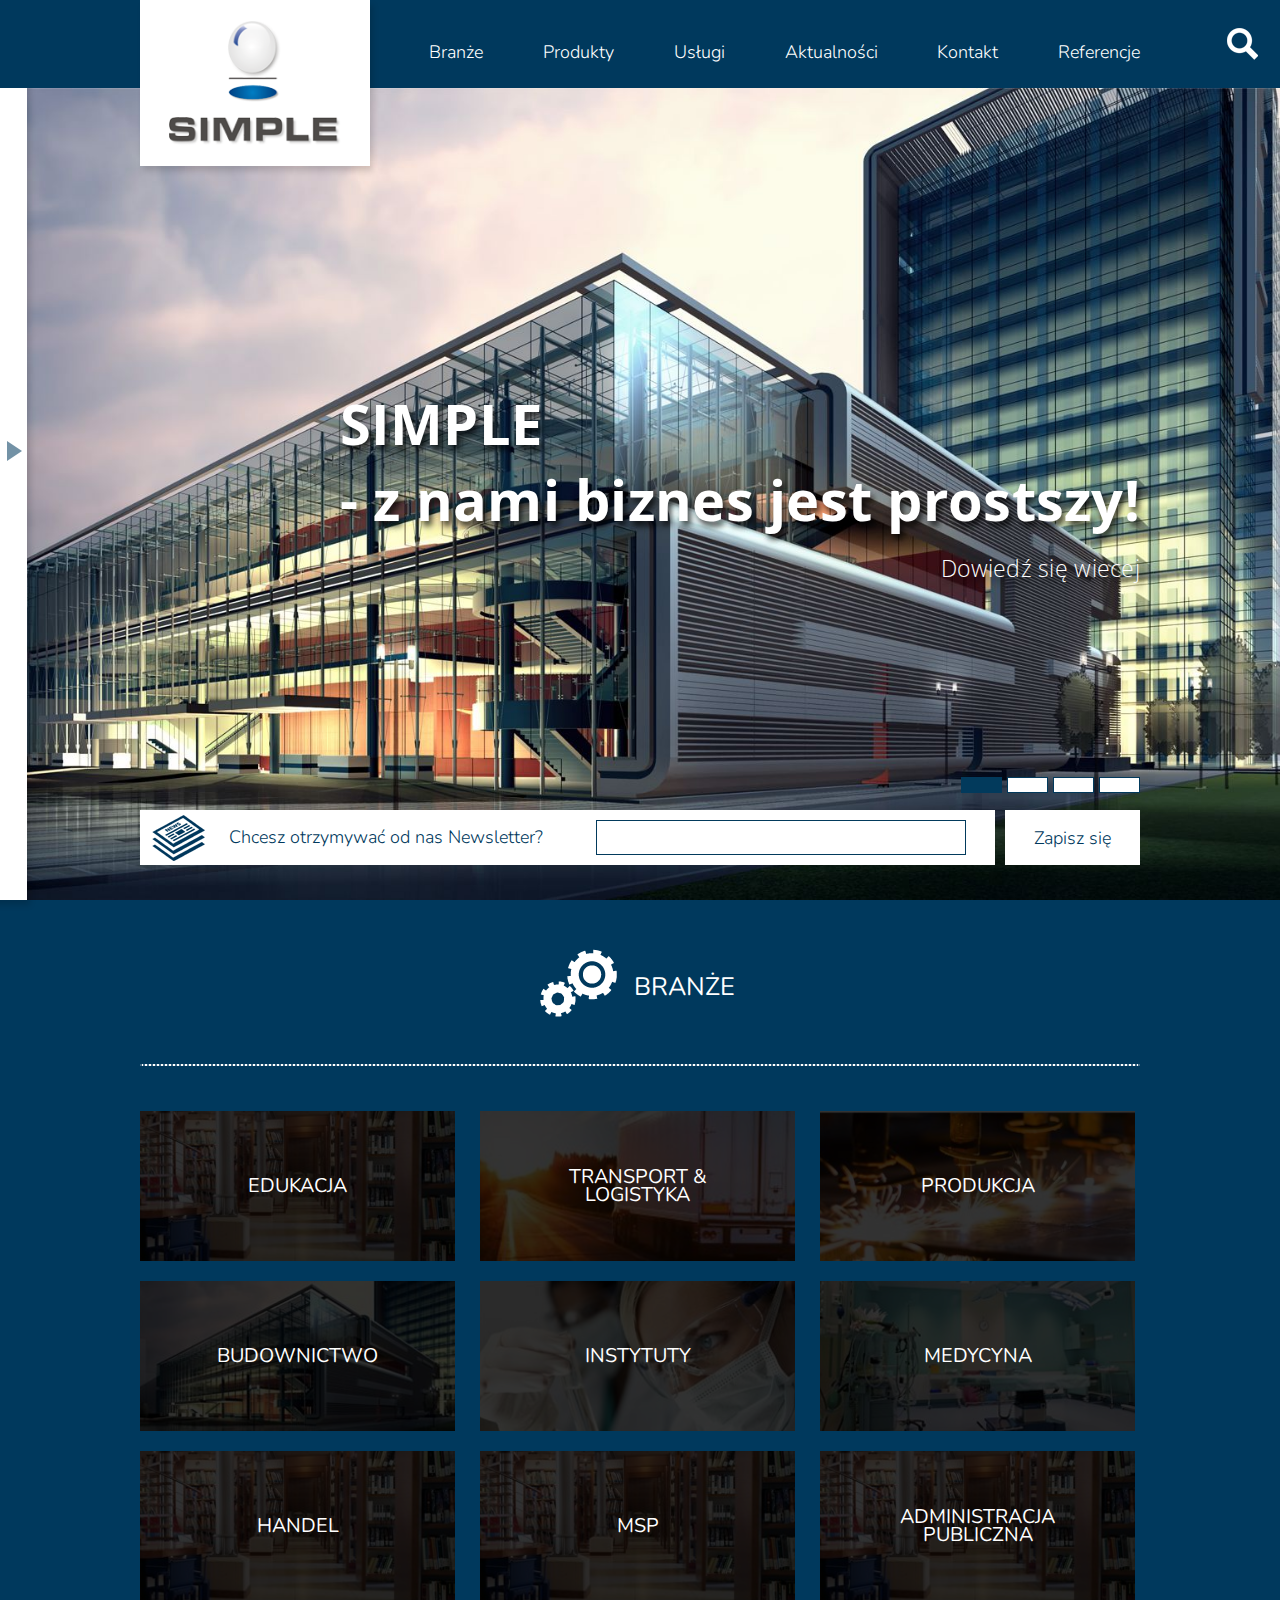
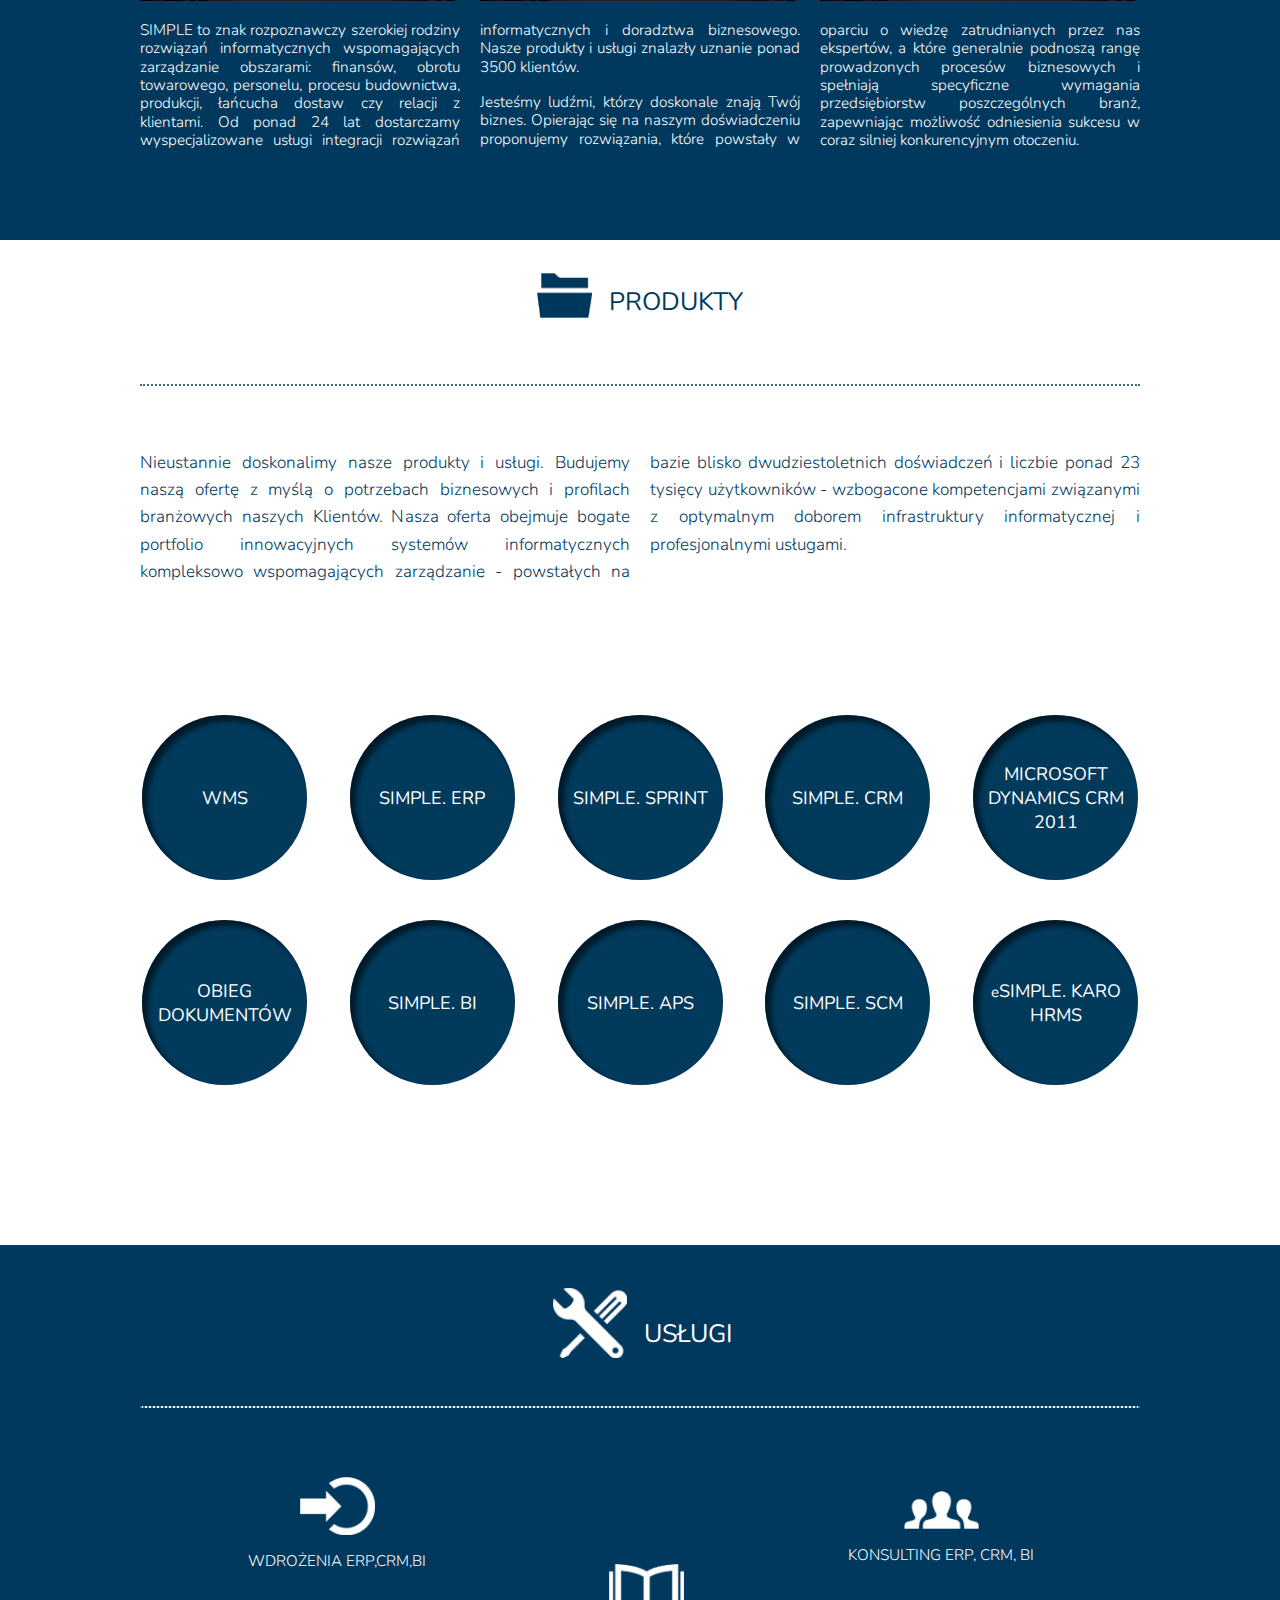
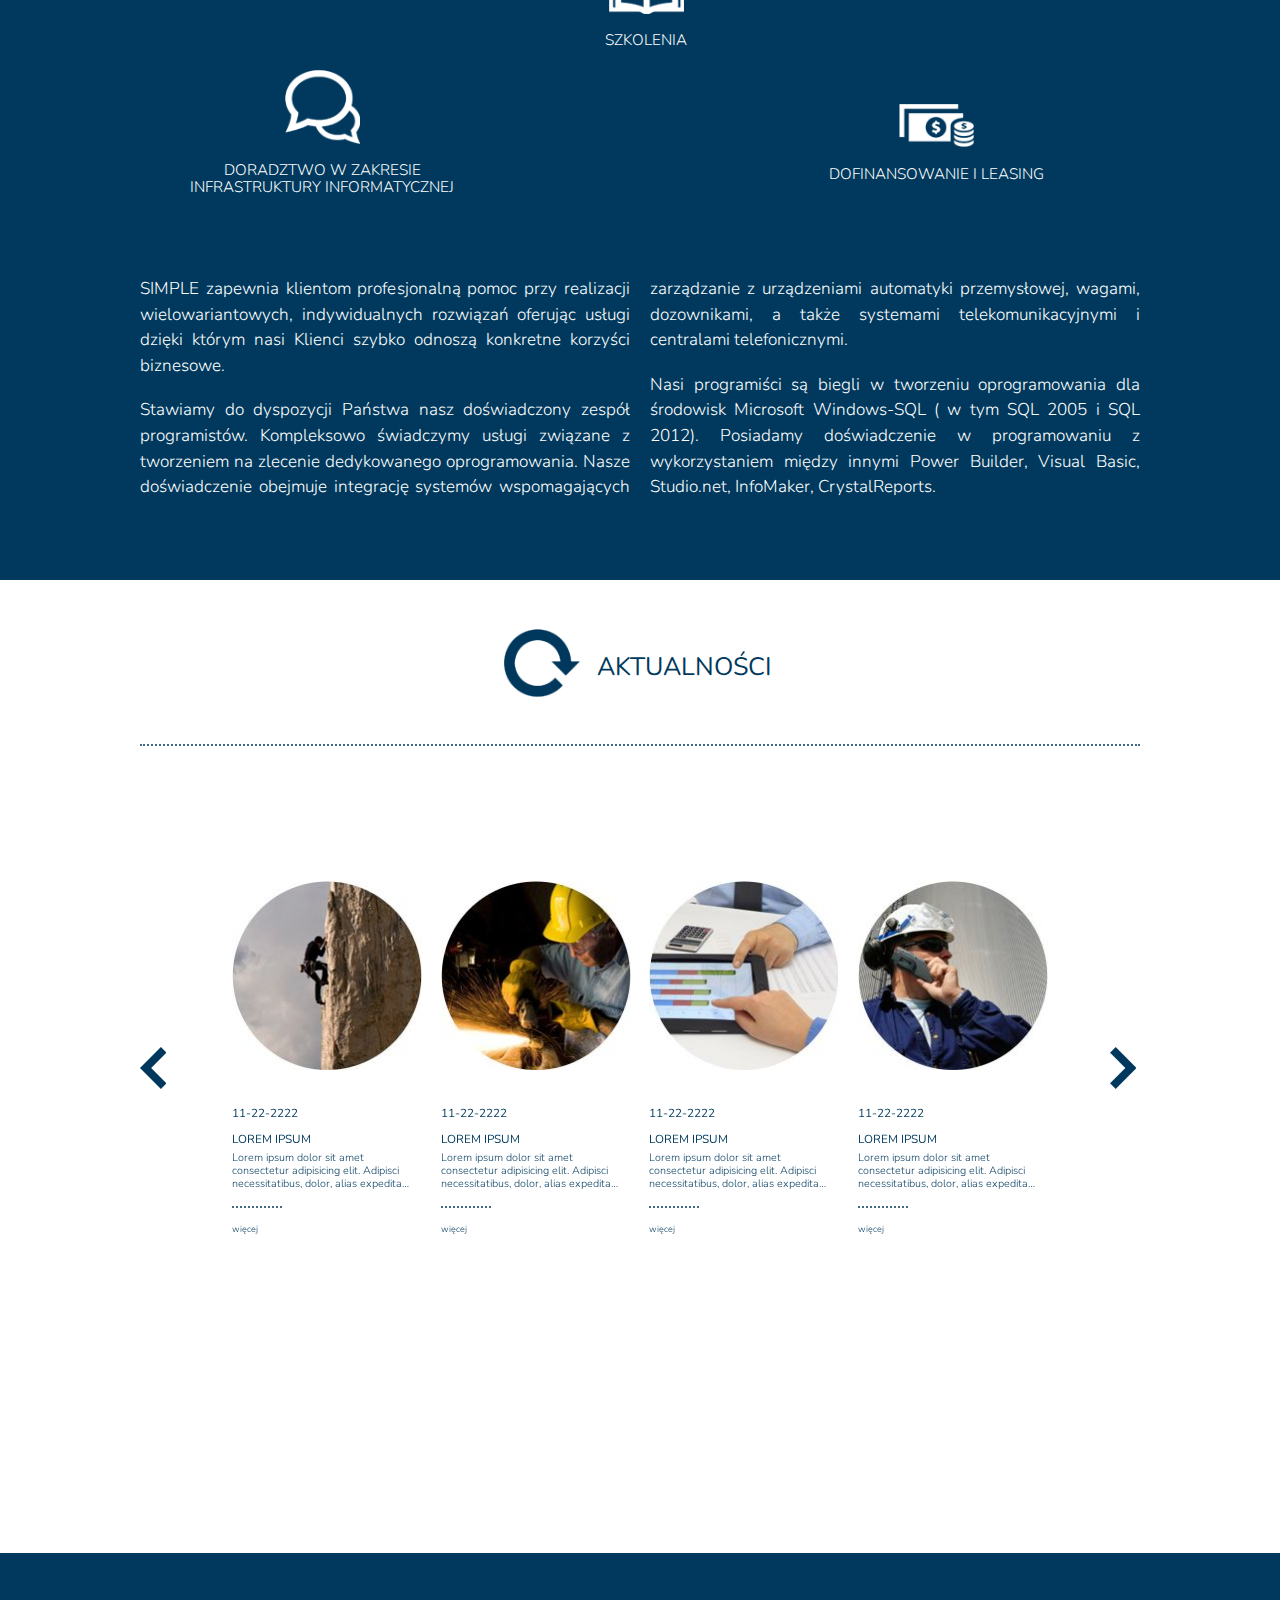
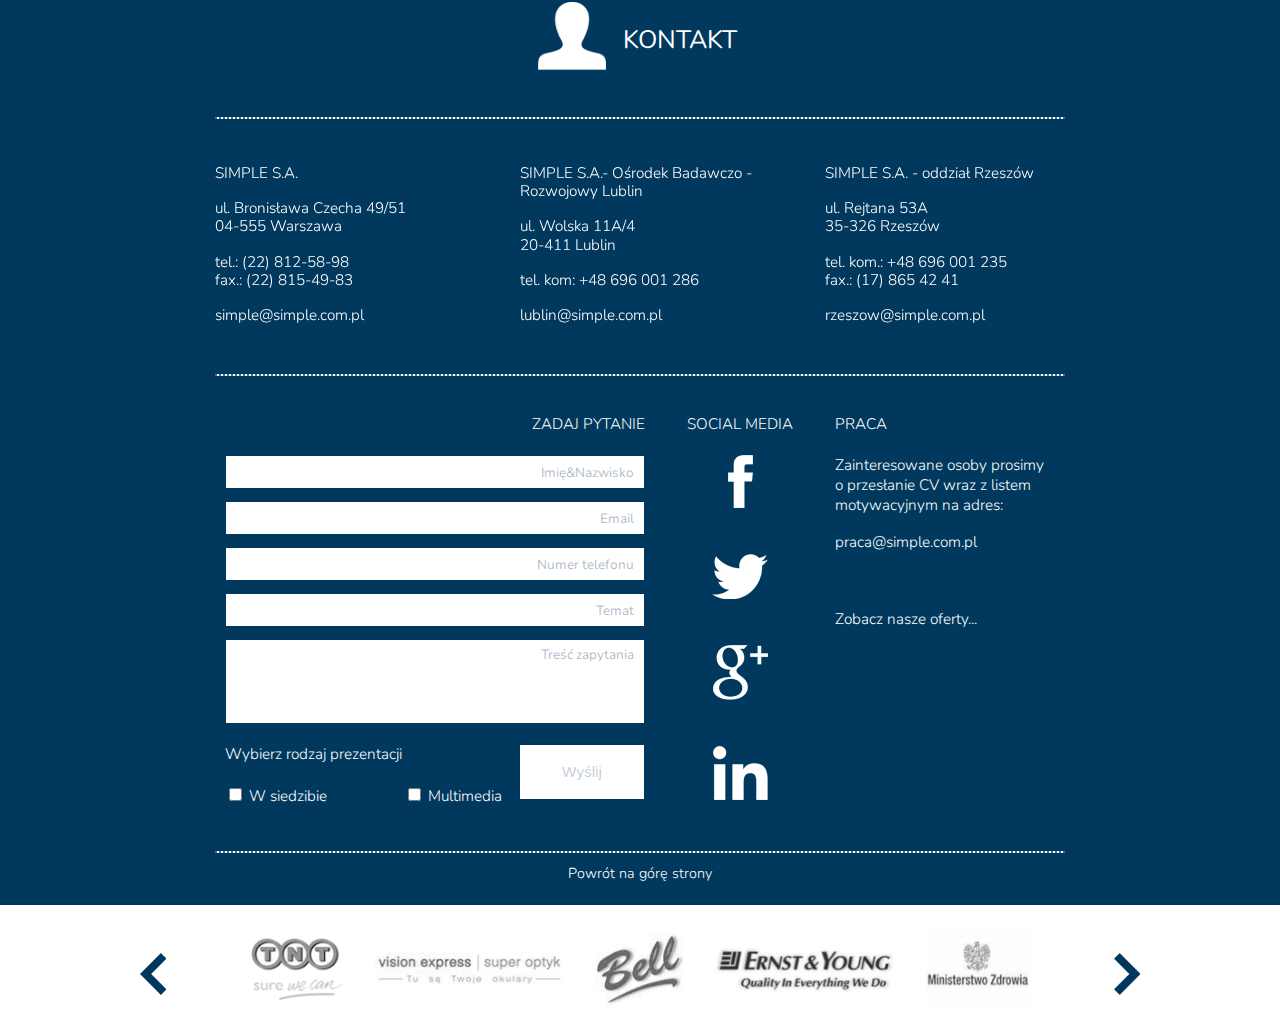
<file: index.html>
<!DOCTYPE html>
<html lang="pl">

<head>
    <meta charset="UTF-8">
    <meta name="viewport" content="width=device-width, initial-scale=1.0">
    <meta http-equiv="X-UA-Compatible" content="ie=edge">
    <title>SIMPLE</title>
    <link rel="stylesheet" href="vendors/owlcarousel/owl.carousel.min.css">
    <link href="https://fonts.googleapis.com/css?family=Nunito:300,400" rel="stylesheet">
    <link href="https://fonts.googleapis.com/css?family=Open+Sans:300,400" rel="stylesheet">
    <link rel="stylesheet" href="style/base.css">
    <link rel="stylesheet" href="style/frontpage.css">
    <link rel="stylesheet" href="style/RWD.css">
</head>

<body>

    <header id="header-top" class="background--primary">
        <nav>
            <ul>
                <li>
                    <a id="logo" href="index.html">
                        <img src="img/logo-simple.png" alt="Logo">
                    </a>
                </li>
                <li><a href="#section-industries">Branże</a></li>
                <li><a href="#section-products">Produkty</a></li>
                <li><a href="#section-services">Usługi</a></li>
                <li><a href="#section-news">Aktualności</a></li>
                <li><a href="#section-contact">Kontakt</a></li>
                <li><a href="#logo-slider">Referencje</a></li>
            </ul>
        </nav>
        <div class="search-form">
            <form action="#" method="get">
                <input class='form--invisible' type="text" placeholder="Szukaj..." name="searching">
                <a href="#">
                    <img src="img/iconmonstr-magnifier-icon-white.png" alt="Search">
                </a>
                <input type="submit" style="display:none">
            </form>
        </div>
    </header>

    <aside class="menu_left--close hidden" id="menu_left">
        <div>
            <ul>
                <li><a href="#header-top">Menu</a></li>
                <li class="line-dotted line-dotted-aside first"></li>
                <li><a href="#section-industries">Branże</a></li>
                <li><a href="#section-products">Prudukty</a></li>
                <li><a href="#section-services">Usługi</a></li>
                <li><a href="#section-news">Aktualności</a></li>
                <li><a href="#section-contact">Kontakt</a></li>
                <li><a href="#logo-slider">Referencje</a></li>
                <li class="line-dotted line-dotted-aside"></li>
                <li><a href="ofirmie.html">O firmie</a></li>
                <li><a href="ofirmie.html">Nagrody</a></li>
                <li><a href="ofirmie.html">Relacje inwestorskie</a></li>
                <li><a href="ofirmie.html">Partnerzy</a></li>
                <li><a href="ofirmie.html">Kariera</a></li>
                <li><a href="ofirmie.html">Strefa klienta</a></li>
                <li class="line-dotted line-dotted-aside"></li>
                <li class="socials"><a href="#"><img src="img/facebook-icon-blue.png" alt="Facebook Icon"></a></li>
                <li class="socials"><a href="#"><img src="img/linkedin-icon-blue.png" alt="LinkedIn Icon"></a></li>
            </ul>
        </div>
        <div id="menu_left_handle">
            <div class="menu_left_container">
                <div id="menu_left_button"></div>
            </div>
        </div>
    </aside>

    <main>
        <section id="slider">
            <div class="owl-carousel owl-one background--primary">
                <div class="item bg-1">
                    <div class="container">
                        <div class="slider-title">
                            <h1><span>SIMPLE</span>- z nami biznes jest prostszy!</h1>
                            <a href="#">
                                <p>Dowiedź się wiecej</p>
                            </a>
                        </div>
                    </div>
                </div>
                <div class="item bg-2">
                    <div class="container">
                        <div class="slider-title">
                            <h1><span>SIMPLE</span>- z nami biznes jest prostszy!</h1>
                            <a href="#">
                                <p>Dowiedź się wiecej</p>
                            </a>
                        </div>
                    </div>
                </div>
                <div class="item bg-3">
                    <div class="container">
                        <div class="slider-title">
                            <h1><span>SIMPLE</span>- z nami biznes jest prostszy!</h1>
                            <a href="#">
                                <p>Dowiedź się wiecej</p>
                            </a>
                        </div>
                    </div>
                </div>
                <div class="item bg-4">
                    <div class="container">
                        <div class="slider-title">
                            <h1><span>SIMPLE</span>- z nami biznes jest prostszy!</h1>
                            <a href="#">
                                <p>Dowiedź się wiecej</p>
                            </a>
                        </div>
                    </div>
                </div>
            </div>
            <div class="container">
                <div class="form-newsletter">
                    <form class="form" method="post" action="#">
                        <div>
                            <img src="img/newspaper-7-icon.png" alt="Icon">
                            <p class="color--primary">Chcesz otrzymywać od nas Newsletter?</p>
                            <p class="color--primary hidden">Newsletter?</p>
                            <input name="email" type="email">
                            <input class="hidden" name="email" type="email" placeholder="Newsletter?">
                        </div>
                        <div>
                            <button id="newsletter-submit_btn" class="color--primary">Zapisz się</button>
                        </div>
                    </form>
                </div>
            </div>
        </section>

        <section id="section-industries" class="background--primary">
            <div class="container">
                <div class="section_title color--secondary">
                    <img class="section_title_image" src="img/gears-icon-white.png" alt="Gears icon">
                    <h2>Branże</h2>
                </div>
                <div class="line-dotted"></div>
                <div class="brand_types col col-3">
                    <div class="box">
                        <a href="#">
                            <img src="img/shutterstock_21572557.jpg" alt="Brand-1">
                            <h4>Edukacja</h4>
                        </a>
                    </div>
                    <div class="box">
                        <a href="#">
                            <img src="img/architecture-dissertation-topics.jpg" alt="Brand-2">
                            <h4>Budownictwo</h4>
                        </a>
                    </div>
                    <div class="box">
                        <a href="#">
                            <img src="img/shutterstock_21572557.jpg" alt="Brand-3">
                            <h4>Handel</h4>
                        </a>
                    </div>
                    <div class="box">
                        <a href="#">
                            <img src="img/1970991-shutterstock-62238007-300-227.jpg" alt="Brand-4">
                            <h4>Transport & Logistyka</h4>
                        </a>
                    </div>
                    <div class="box">
                        <a href="#">
                            <img src="img/171860-laboratorium.jpg" alt="Brand-5">
                            <h4>Instytuty</h4>
                        </a>
                    </div>
                    <div class="box">
                        <a href="#">
                            <img src="img/shutterstock_21572557.jpg" alt="Brand-6">
                            <h4>MSP</h4>
                        </a>
                    </div>
                    <div class="box">
                        <a href="#">
                            <img src="img/testimonial_manufacturing.jpg" alt="Brand-7">
                            <h4>Produkcja</h4>
                        </a>
                    </div>
                    <div class="box">
                        <a href="#">
                            <img src="img/medical-facilities.jpg" alt="Brand-8">
                            <h4>Medycyna</h4>
                        </a>
                    </div>
                    <div class="box">
                        <a href="#">
                            <img src="img/shutterstock_21572557.jpg" alt="Brand-9">
                            <h4>Administracja publiczna</h4>
                        </a>
                    </div>
                </div>
                <article class="col col-3 color--secondary">
                    <p>SIMPLE to znak rozpoznawczy szerokiej rodziny rozwiązań informatycznych wspomagających
                        zarządzanie obszarami: finansów, obrotu towarowego, personelu, procesu budownictwa,
                        produkcji, łańcucha dostaw czy relacji z klientami. Od ponad 24 lat dostarczamy
                        wyspecjalizowane usługi integracji rozwiązań informatycznych i doradztwa biznesowego. Nasze
                        produkty i usługi znalazły uznanie ponad 3500 klientów.<span></span>
                        Jesteśmy ludźmi, którzy doskonale znają Twój biznes. Opierając się na naszym doświadczeniu
                        proponujemy rozwiązania, które powstały w oparciu o wiedzę zatrudnianych przez nas
                        ekspertów, a które generalnie podnoszą rangę prowadzonych procesów biznesowych i spełniają
                        specyficzne wymagania przedsiębiorstw poszczególnych branż, zapewniając możliwość
                        odniesienia sukcesu w coraz silniej konkurencyjnym otoczeniu.</p>
                </article>
            </div>
        </section>

        <section id="section-products" class="background--secondary">
            <div class="container">
                <div class="section_title color--primary">
                    <img class="section_title_image" src="img/open-folder-icon-blue.png" alt="Folder icon">
                    <h2>Produkty</h2>
                </div>
                <div class="line-dotted"></div>
                <article class="col col-2 color--primary">
                    <p>
                        Nieustannie doskonalimy nasze produkty i usługi. Budujemy naszą ofertę z myślą o potrzebach
                        biznesowych i profilach branżowych naszych Klientów.
                        Nasza oferta obejmuje bogate portfolio innowacyjnych systemów informatycznych kompleksowo
                        wspomagających zarządzanie - powstałych na bazie blisko dwudziestoletnich doświadczeń i
                        liczbie ponad 23 tysięcy użytkowników - wzbogacone kompetencjami związanymi z optymalnym
                        doborem infrastruktury informatycznej i profesjonalnymi usługami.
                    </p>
                </article>
                <div class="container">
                    <div class="brand_types">
                        <div class="row">
                            <div class="circle">
                                <div>WMS</div>
                            </div>
                            <div class="circle">
                                <div>Simple. ERP</div>
                            </div>
                            <div class="circle">
                                <div>Simple. Sprint</div>
                            </div>
                            <div class="circle">
                                <div>Simple. CRM</div>
                            </div>
                            <div class="circle">
                                <div><p>Microsoft Dynamics CRM 2011</p></div>
                            </div>
                        
                        
                            <div class="circle">
                                <div>Obieg Dokumentów</div>
                            </div>
                            <div class="circle">
                                <div>Simple. BI</div>
                            </div>
                            <div class="circle">
                                <div>Simple. APS</div>
                            </div>
                            <div class="circle">
                                <div>Simple. SCM</div>
                            </div>
                            <div class="circle">
                                <div><small>e</small>Simple. Karo HRMS</div>
                            </div>
                        </div>
                    </div>
                    <div class="brand_types--list">
                        <ul>
                            <li>WMS</li>
                            <li>Simple. ERP</li>
                            <li>Simple. Sprint</li>
                            <li>Simple. CRM</li>
                            <li>Microsoft Dynamics CRM 2011</li>
                            <li>Obieg Dokumentów</li>
                            <li>Simple. BI</li>
                            <li>Simple. APS</li>
                            <li>Simple. SCM</li>
                            <li><small>e</small>Simple. Karo HRMS</li>
                        </ul>
                    </div>
                </div>

            </div>
        </section>

        <section id="section-services" class="background--primary">
            <div class="container">
                <div class="section_title color--secondary">
                    <img class="section_title_image" src="img/tools-2-icon-white.png" alt="Tools icon">
                    <h2>Usługi</h2>
                </div>
                <div class="line-dotted"></div>
                <div class="container">
                    <div class="uslugi-types">
                        <div>
                            <div class="box">
                                <img src="img/login-2-icon-white.png" alt="Icon">
                                <p>WDROŻENIA ERP,CRM,BI</p>
                            </div>
                            <div class="box">
                                <img src="img/speech-bubble-icon-white.png" alt="Icon">
                                <p>DORADZTWO W ZAKRESIE <br> INFRASTRUKTURY INFORMATYCZNEJ</p>
                            </div>
                        </div>
                        <div>
                            <div class="box">
                                <img src="img/book-17-icon-white.png" alt="Icon">
                                <p>SZKOLENIA</p>
                            </div>
                        </div>
                        <div>
                            <div class="box">
                                <img src="img/user-14-icon-white.png" alt="Icon">
                                <p>KONSULTING ERP, CRM, BI</p>
                            </div>
                            <div class="box">
                                <img src="img/banknote-multi-9-icon-white.png" alt="Icon">
                                <p>DOFINANSOWANIE I LEASING</p>
                            </div>
                        </div>
                    </div>
                </div>
                <article class="col col-2 color--secondary">
                    <p>
                        SIMPLE zapewnia klientom profesjonalną pomoc przy realizacji wielowariantowych,
                        indywidualnych rozwiązań oferując usługi dzięki którym nasi Klienci szybko odnoszą
                        konkretne korzyści biznesowe. <span></span>

                        Stawiamy do dyspozycji Państwa nasz doświadczony zespół programistów. Kompleksowo
                        świadczymy usługi związane z tworzeniem na zlecenie dedykowanego oprogramowania. Nasze
                        doświadczenie obejmuje integrację systemów wspomagających zarządzanie z urządzeniami
                        automatyki przemysłowej, wagami, dozownikami, a także systemami telekomunikacyjnymi i
                        centralami telefonicznymi. <span></span>

                        Nasi programiści są biegli w tworzeniu oprogramowania dla środowisk Microsoft Windows-SQL (
                        w tym SQL 2005 i SQL 2012). Posiadamy doświadczenie w programowaniu z wykorzystaniem między
                        innymi Power Builder, Visual Basic, Studio.net, InfoMaker, CrystalReports.
                    </p>
                </article>
            </div>
        </section>
        <section id="section-news" class="background--secondary">
            <div class="container">
                <div class="section_title color--primary">
                    <img class="section_title_image" src="img/refresh-2-icon-blue.png" alt="Arrow icon">
                    <h2>Aktualności</h2>
                </div>
                <div class="line-dotted"></div>
                <div class="slider-container">
                    <div class="nav owl-two-nav-prev">
                        <img src="img/arrow-left-icon.png" alt="Arrow Left">
                    </div>
                    <div class="owl-carousel owl-two">
                        <div class="box">
                            <div class="circle">
                                <img src="img/HR.jpg" alt="">
                            </div>
                            <article class="color--primary">
                                <h5 class="date">11-22-2222</h5>
                                <h5 class="title">Lorem Ipsum</h5>
                                <p class="hidden truncate_me">Lorem ipsum dolor sit amet consectetur adipisicing
                                    elit. Adipisci necessitatibus, dolor, alias expedita delectus culpa deleniti
                                    illum dignissimos ex cumque suscipit minima, nihil omnis porro possimus. Autem
                                    impedit voluptatum blanditiis.</p>
                                <div class="line-dotted"></div>
                                <a class="more color--primary" href="#">więcej</a>
                            </article>
                        </div>
                        <div class="box">
                            <div class="circle">
                                <img src="img/iStock_000004364647Large.jpg" alt="Foto">
                            </div>
                            <article class="color--primary">
                                <h5 class="date">11-22-2222</h5>
                                <h5 class="title">Lorem Ipsum</h5>
                                <p class="hidden truncate_me">Lorem ipsum dolor sit amet consectetur adipisicing
                                    elit. Adipisci necessitatibus, dolor, alias expedita delectus culpa deleniti
                                    illum dignissimos ex cumque suscipit minima, nihil omnis porro possimus. Autem
                                    impedit voluptatum blanditiis.</p>
                                <div class="line-dotted"></div>
                                <a class="more color--primary" href="#">więcej</a>
                            </article>
                        </div>
                        <div class="box">
                            <div class="circle">
                                <img src="img/ipad-business-presentation-apps.jpg" alt="Foto">
                            </div>
                            <article class="color--primary">
                                <h5 class="date">11-22-2222</h5>
                                <h5 class="title">Lorem Ipsum</h5>
                                <p class="hidden truncate_me">Lorem ipsum dolor sit amet consectetur adipisicing
                                    elit. Adipisci necessitatibus, dolor, alias expedita delectus culpa deleniti
                                    illum dignissimos ex cumque suscipit minima, nihil omnis porro possimus. Autem
                                    impedit voluptatum blanditiis.</p>
                                <div class="line-dotted"></div>
                                <a class="more color--primary" href="#">więcej</a>
                            </article>
                        </div>
                        <div class="box">
                            <div class="circle">
                                <img src="img/iStock_000004619838Medium.jpg" alt="Foto">
                            </div>
                            <article class="color--primary">
                                <h5 class="date">11-22-2222</h5>
                                <h5 class="title">Lorem Ipsum</h5>
                                <p class="hidden truncate_me">Lorem ipsum dolor sit amet consectetur adipisicing
                                    elit. Adipisci necessitatibus, dolor, alias expedita delectus culpa deleniti
                                    illum dignissimos ex cumque suscipit minima, nihil omnis porro possimus. Autem
                                    impedit voluptatum blanditiis.</p>
                                <div class="line-dotted"></div>
                                <a class="more color--primary" href="#">więcej</a>
                            </article>
                        </div>
                    </div>
                    <div class="nav owl-two-nav-next">
                        <img src="img/arrow-right-icon.png" alt="Arrow Right">
                    </div>
                </div>

            </div>
        </section>

    </main>

    <footer>
        <section id="section-contact" class="background--primary">
            <div class="container">
                <div class="container--small">
                    <div class="section_title color--secondary">
                        <img class="section_title_image" src="img/user-icon-white.png" alt="Home icon">
                        <h2>Kontakt</h2>
                    </div>
                    <div class="line-dotted"></div>
                    <article class="contact-top">
                        <div class="nav owl-four-nav-prev">
                            <img src="img/arrow-left-white.png" alt="Arrow Left">
                        </div>
                        <div class="contact contact-info color--secondary owl-carousel owl-four">
                            <div class="box">
                                <p>
                                    SIMPLE S.A.
                                    <span></span>
                                    ul. Bronisława Czecha 49/51 <br>
                                    04-555 Warszawa
                                    <span></span>
                                    tel.: (22) 812-58-98 <br>
                                    fax.: (22) 815-49-83
                                    <span></span>
                                    simple@simple.com.pl
                                </p>
                            </div>
                            <div class="box">
                                <p>
                                    SIMPLE S.A.- Ośrodek Badawczo
                                    -Rozwojowy Lublin
                                    <span></span>
                                    ul. Wolska 11A/4 <br>
                                    20-411 Lublin
                                     <span></span>
                                    tel. kom: +48 696 001 286
                                    <span></span>
                                    lublin@simple.com.pl
                                </p>
                            </div>
                            <div class="box">
                                <p>
                                    SIMPLE S.A. - oddział Rzeszów
                                    <span></span>
                                    ul. Rejtana 53A <br>
                                    35-326 Rzeszów
                                    <span></span>
                                    tel. kom.: +48 696 001 235 <br>
                                    fax.: (17) 865 42 41
                                    <span></span>
                                    rzeszow@simple.com.pl
                                </p>
                            </div>
                        </div>
                        <div class="nav owl-four-nav-next">
                            <img src="img/arrow-right-white.png" alt="Arrow Right">
                        </div>
                    </article>
                    <div class="line-dotted"></div>
                    <article class="contact-bottom">
                        <div class="contact contact-form color--secondary">
                            <div>
                                <h5>Zadaj pytanie</h5>
                                <p class="hidden">simple@simple.com.pl</p>
                                <form action="#" method="post">
                                    <input type="text" name="contactName" placeholder="Imię&Nazwisko">
                                    <input type="email" name="contactEmail" placeholder="Email">
                                    <input type="text" name="contactPhone" placeholder="Numer telefonu">
                                    <input type="text" name="contactSubject" placeholder="Temat">
                                    <textarea name="contactMessage" placeholder="Treść zapytania"></textarea>
                                    <div class="form-footer">
                                        <div class="form-footer-left">
                                            <div>
                                                <p>Wybierz rodzaj prezentacji</p>
                                            </div>
                                            <div class="form-footer-left-checkboxes">
                                                <div>
                                                    <input id="wSiedzibie" name="wSiedzibie" type="checkbox">
                                                    <label for="wSiedzibie">W siedzibie</label>
                                                </div>
                                                <div>
                                                    <input id="multimedia" name="multimedia" type="checkbox">
                                                    <label for="multimedia">Multimedia</label>
                                                </div>
                                            </div>
                                        </div>
                                        <button id="contact-form-btn">Wyślij</button>
                                    </div>
                                </form>
                            </div>
                            <div>
                                <h5>Social Media</h5>
                                <div class="socials">
                                    <div>
                                        <a href="#">
                                            <img src="img/facebook-icon-white.png" alt="Facebook">
                                        </a>
                                    </div>
                                    <div>
                                        <a href="#">
                                            <img src="img/twitter-icon-white.png" alt="Twitter">
                                        </a>
                                    </div>
                                    <div>
                                        <a href="#">
                                            <img src="img/google-plus-icon-white.png" alt="Google Plus">
                                        </a>
                                    </div>
                                    <div>
                                        <a href="#">
                                            <img src="img/linkedin-icon-white.png" alt="LinkedIn">
                                        </a>
                                    </div>
                                </div>
                            </div>
                            <div>
                                <h5>Praca</h5>
                                <p>
                                    Zainteresowane osoby prosimy o przesłanie CV wraz z listem motywacyjnym na
                                    adres:
                                    <span></span>
                                    praca@simple.com.pl
                                    <span></span><br><br>
                                    <a href="#">Zobacz nasze oferty...</a>
                                </p>
                            </div>
                        </div>
                    </article>
                    <div class="move-up">
                        <div class="line-dotted"></div>
                        <a href="#header-top">
                            <p class="color--secondary">Powrót na górę strony</p>
                        </a>
                    </div>
                </div>
            </div>
        </section>

        <section id="logo-slider" class=" background--secondary">
            <div class="container slider-container">
                <div class="nav owl-three-nav-prev">
                    <img src="img/arrow-left-icon.png" alt="Arrow Left">
                </div>
                <div class=" owl-carousel owl-three background--secondary">
                    <img src="img/footer-logo-1.png" alt="Logo1">
                    <img src="img/footer-logo-2.png" alt="Logo2">
                    <img src="img/footer-logo-3.png" alt="Logo3">
                    <img src="img/footer-logo-4.png" alt="Logo4">
                    <img src="img/footer-logo-5.png" alt="Logo5">
                </div>
                <div class="nav owl-three-nav-next">
                    <img src="img/arrow-right-icon.png" alt="Arrow Right">
                </div>
            </div>
        </section>

    </footer>
    <script src="https://ajax.googleapis.com/ajax/libs/jquery/3.3.1/jquery.js"></script>
    <script src="vendors/owlcarousel/owl.carousel.js"></script>
    <script src="vendors/truncate.js/clamp.min.js"></script>
    <script src="scripts/main.js"></script>
    <script src="scripts/carousel.js"></script>


</body>

</html>
</file>
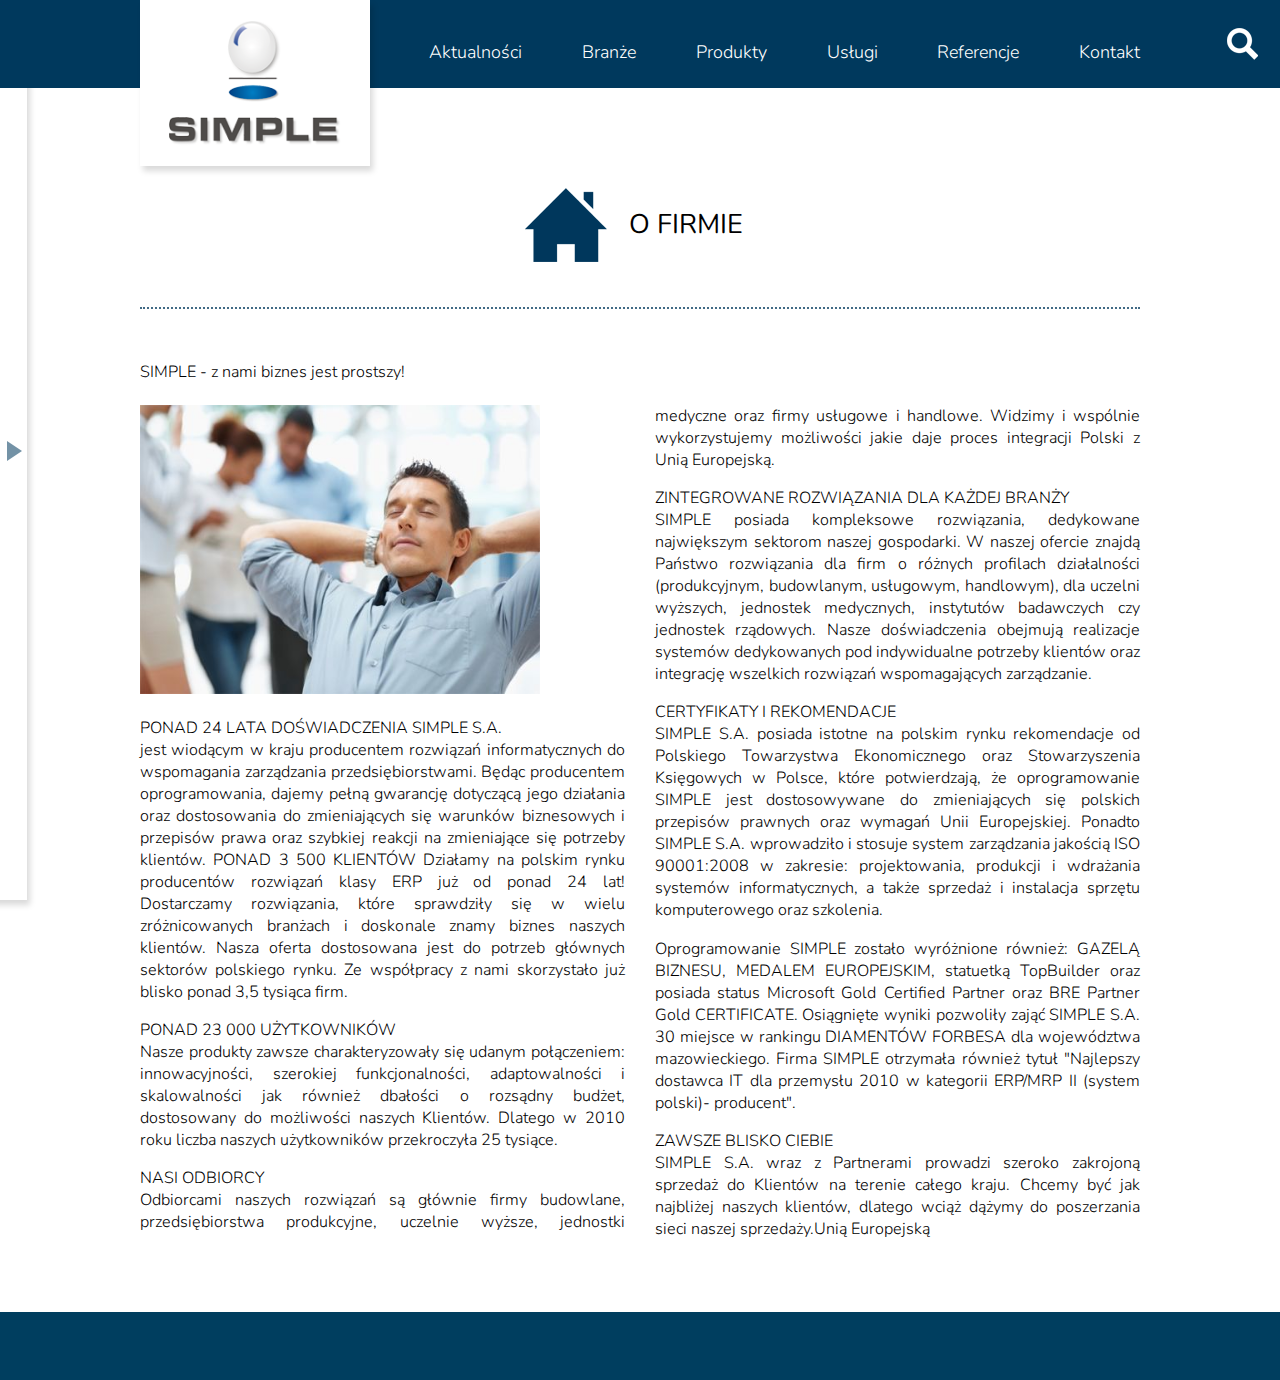
<file: ofirmie.html>
<!DOCTYPE html>
<html lang="pl">

<head>
    <meta charset="UTF-8">
    <meta http-equiv="X-UA-Compatible" content="IE=edge" />
    <meta name="viewport" content="width=device-width, initial-scale=1.0">
    <title>SIMPLE - O FIRMIE</title>
    <link rel="stylesheet" href="vendors/owlcarousel/owl.carousel.min.css">
    <link href="https://fonts.googleapis.com/css?family=Nunito:300,400" rel="stylesheet">
    <link href="https://fonts.googleapis.com/css?family=Open+Sans:300,400" rel="stylesheet">
    <link rel="stylesheet" href="style/base.css">
    <link rel="stylesheet" href="style/RWD.css">
    <link rel="stylesheet" href="style/sites.css">
</head>

<body>
    <header class="background--primary">
        <nav>
            <ul>
                <li>
                    <a href="index.html">
                        <div id="logo">
                            <img src="img/logo-simple.png" alt="Logo">
                        </div>
                    </a>
                </li>
                <li><a href="#">Aktualności</a></li>
                <li><a href="#">Branże</a></li>
                <li><a href="#">Produkty</a></li>
                <li><a href="#">Usługi</a></li>
                <li><a href="#">Referencje</a></li>
                <li><a href="#">Kontakt</a></li>
            </ul>

        </nav>
        <div class="search-form">
            <form action="#" method="get">
                <input class='form--invisible' type="text" name="searching">
                <a href="#">
                    <img src="img/iconmonstr-magnifier-icon-white.png" alt="Search">
                </a>
                <input type="submit" style="display:none">
            </form>
        </div>
    </header>

    <aside class="menu_left--close hidden" id="menu_left">
        <div>
            <ul>
                <li><a href="#">Menu</a></li>
                <li class="line-dotted line-dotted-aside"></li>
                <li><a href="#">Aktualności</a></li>
                <li><a href="#">Branże</a></li>
                <li><a href="#">Prudukty</a></li>
                <li><a href="#">Usługi</a></li>
                <li><a href="#">Referencje</a></li>
                <li><a href="#">Kontakt</a></li>
                <li class="line-dotted line-dotted-aside"></li>
                <li><a href="#">O firmie</a></li>
                <li><a href="#">Nagrody</a></li>
                <li><a href="#">Relacje inwestorskie</a></li>
                <li><a href="#">Partnerzy</a></li>
                <li><a href="#">Kariera</a></li>
                <li class="line-dotted line-dotted-aside"></li>
                <li><a href="#"><img src="img/facebook-icon-blue.png" alt="Facebook"></a></li>
                <li><a href="#"><img src="img/linkedin-icon-blue.png" alt="LinkedIn"></a></li>
            </ul>
        </div>
        <div id="menu_left_handle">
            <div class="menu_left_container">
                <div id="menu_left_button"></div>
            </div>
        </div>
    </aside>

    <main>
        <section>
            <div class="section_title">
                <img class="section_title_image" src="img/iconmonstr-home-4-icon.png" alt="Home icon">
                <h1>O firmie</h1>
            </div>
            <div class="line-dotted"></div>
            <div class="section_subtitle">
                <p>SIMPLE - z nami biznes jest prostszy!</p>
            </div>
            <article>
                <img src="img/iStock_000012546814Large.jpg" alt="Article main foto">
                <p>
                    <span>PONAD 24 LATA DOŚWIADCZENIA SIMPLE S.A. </span>
                    jest wiodącym w kraju producentem rozwiązań informatycznych do wspomagania zarządzania przedsiębiorstwami. Będąc producentem oprogramowania, dajemy pełną gwarancję dotyczącą jego działania oraz dostosowania do zmieniających się warunków biznesowych i przepisów prawa oraz szybkiej reakcji na zmieniające się potrzeby klientów. PONAD 3 500 KLIENTÓW Działamy na polskim rynku producentów rozwiązań klasy ERP już od ponad 24 lat! Dostarczamy rozwiązania, które sprawdziły się w wielu zróżnicowanych branżach i doskonale znamy biznes naszych klientów. Nasza oferta dostosowana jest do potrzeb głównych sektorów polskiego rynku. Ze współpracy z nami skorzystało już blisko ponad 3,5 tysiąca firm. 
                    <span>PONAD 23 000 UŻYTKOWNIKÓW </span>
                    Nasze produkty zawsze charakteryzowały się udanym połączeniem: innowacyjności, szerokiej funkcjonalności, adaptowalności i skalowalności jak również dbałości o rozsądny budżet, dostosowany do możliwości naszych Klientów. Dlatego w 2010 roku liczba naszych użytkowników przekroczyła 25 tysiące. 
                    <span>NASI ODBIORCY </span>
                    Odbiorcami naszych rozwiązań są głównie firmy budowlane, przedsiębiorstwa produkcyjne, uczelnie wyższe, jednostki medyczne oraz firmy usługowe i handlowe. Widzimy i wspólnie wykorzystujemy możliwości jakie daje proces integracji Polski z Unią Europejską. 
                    <span>ZINTEGROWANE ROZWIĄZANIA DLA KAŻDEJ BRANŻY </span>
                    SIMPLE posiada kompleksowe rozwiązania, dedykowane największym sektorom naszej gospodarki. W naszej ofercie znajdą Państwo rozwiązania dla firm o różnych profilach działalności (produkcyjnym, budowlanym, usługowym, handlowym), dla uczelni wyższych, jednostek medycznych, instytutów badawczych czy jednostek rządowych. Nasze doświadczenia obejmują realizacje systemów dedykowanych pod indywidualne potrzeby klientów oraz integrację wszelkich rozwiązań wspomagających zarządzanie. 
                    <span>CERTYFIKATY I REKOMENDACJE </span>
                    SIMPLE S.A. posiada istotne na polskim rynku rekomendacje od Polskiego Towarzystwa Ekonomicznego oraz Stowarzyszenia Księgowych w Polsce, które potwierdzają, że oprogramowanie SIMPLE jest dostosowywane do zmieniających się polskich przepisów prawnych oraz wymagań Unii Europejskiej. Ponadto SIMPLE S.A. wprowadziło i stosuje system zarządzania jakością ISO 90001:2008 w zakresie: projektowania, produkcji i wdrażania systemów informatycznych, a także sprzedaż i instalacja sprzętu komputerowego oraz szkolenia. <span></span>
                    Oprogramowanie SIMPLE zostało wyróżnione również: GAZELĄ BIZNESU, MEDALEM EUROPEJSKIM, statuetką TopBuilder oraz posiada status Microsoft Gold Certified Partner oraz BRE Partner Gold CERTIFICATE. Osiągnięte wyniki pozwoliły zająć SIMPLE S.A. 30 miejsce w rankingu DIAMENTÓW FORBESA dla województwa mazowieckiego. Firma SIMPLE otrzymała również tytuł "Najlepszy dostawca IT dla przemysłu 2010 w kategorii ERP/MRP II (system polski)- producent". 
                    <span>ZAWSZE BLISKO CIEBIE </span>
                    SIMPLE S.A. wraz z Partnerami prowadzi szeroko zakrojoną sprzedaż do Klientów na terenie całego kraju. Chcemy być jak najbliżej naszych klientów, dlatego wciąż dążymy do poszerzania sieci naszej sprzedaży.Unią Europejską
                </p>
            </article>
        </section>
    </main>

    <footer></footer>

    <script src="scripts/main.js"></script>
</body>

</html>
</file>
<file: style/base.css>
* {
    -webkit-box-sizing: border-box;
            box-sizing: border-box;
}

html,
body {
    margin: 0;
    padding: 0;
    font-family: 'Nunito', sans-serif;
    font-size: 10px;
    font-weight: 300;
    position: relative;
    min-width: 1000px;
}

h4 {
    font-size: 2.2rem;
    font-weight: 400;
}

.color--secondary {
    color: #fff;
}

.color--primary {
    color: rgb(0, 57, 93);
}

.background--primary {
    background-color: rgb(0, 57, 93);
}

.background--secondary {
    background-color: #fff;
}

/*--------------------------HEADER------------------------------*/

header {
    display: -webkit-box;
    display: -ms-flexbox;
    display: flex;
    position: relative;
    -webkit-box-pack: center;
        -ms-flex-pack: center;
            justify-content: center;
    height: 88px;
    width: 100%;
    z-index: 1000;
}

header nav {
    height: 88px;
    width: 1000px;
}

header nav ul {
    display: -webkit-box;
    display: -ms-flexbox;
    display: flex;
    -ms-flex-item-align: start;
        align-self: flex-start;
    -webkit-box-pack: justify;
        -ms-flex-pack: justify;
            justify-content: space-between;
    list-style: none;
    text-decoration: none;
    height: 88px;
    margin: 0;
    padding: 0;
}

header nav ul li:not(:first-child) {
    -ms-flex-item-align: center;
        align-self: center;
    margin-left: 4px;
    padding-top: 15px;
}

header nav ul li a {
    text-decoration: none;
    color: #fff;
    font-size: 2rem;
}

header nav ul li #logo {
    width: 255px;
    height: 184px;
    background-color: #fff;
    display: -webkit-box;
    display: -ms-flexbox;
    display: flex;
    -webkit-box-pack: center;
        -ms-flex-pack: center;
            justify-content: center;
    -webkit-box-align: center;
        -ms-flex-align: center;
            align-items: center;
    -webkit-box-shadow: 3px 5px 6px 0px rgba(0, 0, 0, 0.15);
            box-shadow: 3px 5px 6px 0px rgba(0, 0, 0, 0.15);
}

header nav ul li #logo img {
    width: 75%
}

header .search-form {
    position: absolute;
    right: 22px;
    height: 32px;
    top: 50%;
    -webkit-transform: translate(0, -50%);
            transform: translate(0, -50%);
}

header .search-form form input {
    border-style: solid;
    color: #eee;
    font-size: 1.5rem;
    border-width: 1px;
    border-color: #373749;
    width: 179px;
    height: 32px;
    background-color: #7392a6;
    margin-right: 10px;
    -webkit-transform: translate(0, -15px);
            transform: translate(0, -15px);
    opacity: 0.7;
    -webkit-transition: all 600ms ease;
    transition: all 600ms ease;
    padding: 0 10px;
}

header .search-form form .form--invisible {
    opacity: 0;
}

header .search-form form a img {
    width: 31px;
}

/*--------------------------SIDE MENU------------------------------*/

#menu_left {
    position: fixed;
    width: 212px;
    left: 0;
    top: 0;
    bottom: 0;
    -webkit-box-shadow: 3px 5px 6px 0px rgba(0, 0, 0, 0.15);
            box-shadow: 3px 5px 6px 0px rgba(0, 0, 0, 0.15);
    background-color: #fff;
    overflow: hidden;
    -webkit-transition: all 1s;
    transition: all 1s;
    z-index: 999;
}

#menu_left.hidden {
    left: -185px;
}

#menu_left>div {
    padding-top: 160px;
    position: relative;
}

#menu_left>div ul {
    width: 190px;

}

#menu_left ul {
    padding: 0;
    padding-left: 50px;
}

#menu_left ul li {
    list-style: none;
    margin: 6px 0;
    line-height: 2.4em;
}

#menu_left ul li a {
    text-decoration: none;
    color: #003e5f;
    font-size: 2rem;
    font-weight: 400;
}

#menu_left ul li a:hover {
    text-decoration: underline;
}

#menu_left ul li a img {
    height: 29px;
    margin: 3px 0;
}

#menu_left #menu_left_handle {
    height: 100%;
    width: 25px;
    position: absolute;
    right: 0;
    top: 0;
    bottom: 0;
    margin: 0;
    cursor: pointer;
    -webkit-transition: background-color 0.2s;
    transition: background-color 0.2s;
}

#menu_left #menu_left_handle:hover {
    background-color: rgba(200, 200, 200, 0.2);
}

#menu_left .menu_left_container {
    width: 20px;
    height: 100%;
    position: absolute;
    top: 0;
    right: 0;
    padding-top: 90px;
}

#menu_left .menu_left_container #menu_left_button {
    position: absolute;
    z-index: 2;
    top: 49%;
    width: 0;
    height: 0;
    border-top: 10px solid transparent;
    border-bottom: 10px solid transparent;
    border-left: 15px solid rgb(115, 146, 166);
    -webkit-transition: -webkit-transform 1s;
    transition: -webkit-transform 1s;
    transition: transform 1s;
    transition: transform 1s, -webkit-transform 1s;
}

.line-dotted {
    border: none;
    border-top: 2px dotted #416a85;
    color: #fff;
    background-color: #fff;
    height: 2px;
    width: 100%;
    margin-top: 0;
    margin-bottom: 45px;
}

#menu_left .line-dotted.line-dotted-aside {
    margin: 19px 0;
    width: 70%;
}


/*--------------------------FOOTER------------------------------*/

footer {
    height: 68px;
    width: 100%;
    background-color: #003e5f;
    margin-top: 68px;
}
</file>
<file: style/frontpage.css>
.container {
    width: 1000px;
    margin: auto;
    position: relative;
}

.container--small {
    width: 85%;
    margin: auto;
    position: relative;
}


/*--------------------------MAIN SECTION------------------------------*/

section {
    width: 100%;
    margin: auto;
}

section .container {
    padding-top: 27px;
}

section .section_title {
    height: 74px;
    width: 100%;
    text-align: center;
    padding: 0;
    margin-bottom: 63px;
}

section .section_title .section_title_image {
    height: 68px;
    -webkit-transform: translate(-5px, 22px);
    transform: translate(-5px, 22px);
}

section .section_title h2 {
    font-weight: 400;
    font-size: 2.8rem;
    text-transform: uppercase;
    margin-left: 10px;
    display: inline-block;
}

section article p {
    margin: 0;
}

section .col {
    -webkit-columns: 1;
    columns: 1;
    -webkit-column-gap: 20px;
    column-gap: 20px;
    font-size: 1.7rem;
    text-align: justify;
    line-height: 1.2em;
}

section .col.col-3 {
    -webkit-columns: 3;
    columns: 3;
}

section .col.col-2 {
    -webkit-columns: 2;
    columns: 2;
}

section p span {
    text-transform: uppercase;
    display: block;
    margin-top: 1.1em;
}


/*--------------------------Slider------------------------------*/

#slider {
    position: relative;
    height: calc(100vh - 88px);

}

#slider .owl-carousel .item {
    width: 100%;
    height: calc(100vh - 88px);
    margin: 0%;
    padding: 0;
    background-size: cover;
    background-position: 50% 50%;
}

#slider .owl-carousel .bg-1 {
    background-image: url('../img/bg1.jpg');
}

#slider .owl-carousel .bg-2 {
    background-image: url('../img/bg2.jpg');
}

#slider .owl-carousel .bg-3 {
    background-image: url('../img/bg3.jpg');
}

#slider .owl-carousel .bg-4 {
    background-image: url('../img/bg4.jpg');
}

#slider .owl-carousel .item .container {
    top: 50%;
}

#slider .owl-carousel .item .container .slider-title {
    position: absolute;
    top: 0;
    right: 0;
    color: #fff;
    font-size: 3.1rem;
    -webkit-transform: translate(0, -52%);
    transform: translate(0, -52%);
    font-family: 'Open Sans', sans-serif;
    font-weight: 300;
    text-shadow: 3px 5px 6px rgba(0, 0, 0, 0.75);
    letter-spacing: 0.01em;
}

#slider .owl-carousel .item .container .slider-title span {
    display: block;
    text-transform: uppercase;
}

#slider .owl-carousel .item .container .slider-title a {
    color: #fff;
    text-decoration: none;
    font-size: 2.5rem;
    text-align: right;
}

#slider .owl-carousel .item .container .slider-title a p {
    -webkit-transform: translate(0, -22px);
    transform: translate(0, -22px);
}

#slider .owl-carousel .owl-dots {
    position: absolute;
    bottom: 0;
    left: 50%;
    width: 1000px;
    text-align: right;
    padding: 0;
    margin: 0;
    -webkit-transform: translate(-50%, 0);
    transform: translate(-50%, 0);
    z-index: 3;
    margin-bottom: 105px;
}

#slider .owl-carousel .owl-dot {
    border: 1px solid #023a5c;
    width: 41px;
    height: 16px;
    margin-left: 5px;
    background-color: #fff;
}

#slider .owl-carousel .owl-dot.active {
    background-color: #023a5c;
}

#slider .container {
    position: absolute;
    bottom: 35px;
    left: 50%;
    -webkit-transform: translate(-50%, 0);
    transform: translate(-50%, 0);
    z-index: 2;
    padding-top: 0;
}


#slider .form-newsletter {
    height: 55px;
    width: 100%;
    margin: auto;
}

#slider .form-newsletter .form {
    display: -webkit-box;
    display: -ms-flexbox;
    display: flex;
    width: 100%;
    height: 100%;
    -webkit-box-pack: justify;
    -ms-flex-pack: justify;
    justify-content: space-between;
}

#slider .form-newsletter .form div {
    display: -webkit-box;
    display: -ms-flexbox;
    display: flex;
    height: 100%;
    background-color: #fff;

}

#slider .form-newsletter .form div:first-child {
    width: 855px;
}

#slider .form-newsletter .form div img {
    width: auto;
    height: 46px;
    margin: auto 24px auto 12px;

}

#slider .form-newsletter .form div p {
    margin: 0;
    line-height: 55px;
    font-size: 2rem;
    margin-right: 24px;
}

#slider .form-newsletter .form .hidden {
    display: none;
}

#slider .form-newsletter .form div input {
    width: 370px;
    height: 35px;
    margin: auto;
    border: 1px solid #023a5c;
    color: rgba(7, 61, 95, 0.86);
    font-size: 1.5rem;
    font-family: 'Nunito', sans-serif;
    padding: 0 10px;
}

#slider .form-newsletter .form div:last-child {
    width: 135px;
}

#slider .form-newsletter .form div:last-child button {
    background-color: #fff;
    border: none;
    font-size: 2rem;
    font-family: 'Nunito', sans-serif;
    font-weight: 300;
    text-align: center;
    width: 100%;
}


/*-------------------------- BRANŻE ------------------------------*/


#section-industries .brand_types .box {
    position: relative;
    width: 315px;
    height: 150px;
    margin-bottom: 20px;
    overflow: hidden;
}

#section-industries .brand_types .box a::after {
    content: '';
    width: 100%;
    height: 100%;
    position: absolute;
    top: 0;
    left: 0;
    display: block;
    background-color: rgba(0, 0, 0, 0.8);
    -webkit-transition: all 0.3s ease;
    transition: all 0.3s ease;
}

#section-industries .brand_types .box a:hover::after {
    background-color: rgba(0, 0, 0, 0.2);
}

#section-industries .brand_types .box a {
    width: 100%;
    height: 100%;
}

#section-industries .brand_types .box a img {
    width: 102%;
    height: 102%;
    position: absolute;
    top: 50%;
    left: 50%;
    -webkit-transform: translate(-50%, -50%);
    transform: translate(-50%, -50%);
}

#section-industries .brand_types .box h4 {
    position: absolute;
    top: 50%;
    left: 50%;
    -webkit-transform: translate(-50%, -50%);
    transform: translate(-50%, -50%);
    margin: 0%;
    color: #fff;
    text-transform: uppercase;
    z-index: 1;
    text-align: center;
}

#section-industries article {
    min-height: 100px;
    padding-bottom: 90px;
}

/*-------------------------- PRODUKTY ------------------------------*/

#section-products .container {
    padding-top: 25px;
}

#section-products .container .brand_types--list {
    display: none;
}

#section-products .section_title {
    margin-bottom: 45px;
}

#section-products .section_title .section_title_image {
    height: 45px;
    -webkit-transform: translate(0px, 8px);
    transform: translate(0px, 8px);
    margin-right: 5px;
}

#section-products article {
    font-size: 1.9rem;
    margin-top: 63px;
    line-height: 1.6em;
}

#section-products .container .brand_types {
    min-height: 370px;
    display: flex;
    flex-direction: column;
    justify-content: space-between;
    margin-top: 85px;
    margin-bottom: 140px;
}

#section-products .container .brand_types .row {
    display: flex;
    flex-wrap: wrap;
    width: 100%;
    justify-content: space-between;
    align-content: center;
    margin: 0;
}

#section-products .container small {
    text-transform: lowercase;
}

#section-products .container .brand_types .row .circle {
    position: relative;
    background-color: #023a5c;
    width: 165px;
    height: 165px;
    border-radius: 50%;
    text-transform: uppercase;
    color: #fff;
    padding: 0;
    text-align: center;
    font-size: 2.0rem;
    font-weight: 400;
    -webkit-box-shadow: inset 5px 5px 5px 1px rgba(0, 0, 0, 0.55);
    box-shadow: inset 5px 5px 5px 1px rgba(0, 0, 0, 0.55);
    -webkit-transition: -webkit-box-shadow 0.5s ease;
    transition: -webkit-box-shadow 0.5s ease;
    transition: box-shadow 0.5s ease;
    transition: box-shadow 0.5s ease, -webkit-box-shadow 0.5s ease;
    margin: 20px 2px;
    overflow: hidden;
}

#section-products .container .brand_types .row .circle p {
    word-break: normal;
    overflow-wrap: break-word;
}

#section-products .container .brand_types .row .circle:hover {
    -webkit-box-shadow: inset -5px -5px 5px 1px rgba(0, 0, 0, 0.55);
    box-shadow: inset -5px -5px 5px 1px rgba(0, 0, 0, 0.55);
}

#section-products .container .brand_types .row .circle div {
    position: absolute;
    top: 50%;
    left: 50%;
    -webkit-transform: translate(-50%, -50%);
    transform: translate(-50%, -50%);
    margin: 0;
    padding: 0;
    width: 100%;
}

/*-------------------------- USŁUGI ------------------------------*/

#section-services {
    padding-bottom: 80px;
}

#section-services .section_title {
    margin-bottom: 60px;
}

#section-services .section_title .section_title_image {
    height: 70px;
    -webkit-transform: translate(5px, 16px);
    transform: translate(5px, 16px);
    margin-right: 10px;
}

#section-services .uslugi-types {
    display: -webkit-box;
    display: -ms-flexbox;
    display: flex;
    width: 100%;
    -ms-flex-pack: distribute;
    justify-content: space-around;
    -webkit-box-align: center;
    -ms-flex-align: center;
    align-items: center;
    margin: -23px;
}

#section-services .uslugi-types .box {
    text-align: center;
}

#section-services .uslugi-types div:nth-child(1) .box:first-child {
    -webkit-transform: translate(15px, 20px);
    transform: translate(15px, 20px);
    margin-bottom: 120px;
}

#section-services .uslugi-types div:nth-child(2) .box:first-child {
    -webkit-transform: translate(5px, -20px);
    transform: translate(5px, -20px);
}

#section-services .uslugi-types div:nth-child(3) .box:first-child {
    -webkit-transform: translate(5px, 20px);
    transform: translate(5px, 20px);
    margin-bottom: 160px;
}

#section-services .uslugi-types .box img {
    width: 75px;
}

#section-services .uslugi-types .box p {
    color: #fff;
    font-size: 1.7rem;
    line-height: 1.1em;
}

#section-services .col {
    margin-top: 88px;
    font-size: 1.9rem;
    line-height: 1.5em;
}

/*-------------------------- AKTUALNOSCI ------------------------------*/

#section-news {
    padding-bottom: 250px;
}

#section-news .owl-carousel {
    width: 82%;
    margin-top: 90px;
}

#section-news .owl-carousel .box {
    width: 190px;
    margin: auto;

}

#section-news .owl-carousel .box .circle {
    margin-bottom: 35px;
}

#section-news .owl-carousel .box h5 {
    font-size: 1.3rem;
    font-weight: 400;
    text-transform: uppercase;
    margin: 10px 0;
}

#section-news .owl-carousel .box p {
    font-size: 1.2rem;
    line-height: 1.2em;
    margin-top: -5px;
}


#section-news .owl-carousel .box .line-dotted {
    width: 50px;
    margin: 15px 0;
}

#section-news .owl-carousel .box a {
    text-decoration: none;
}

#section-news .container .slider-container {
    display: -webkit-box;
    display: -ms-flexbox;
    display: flex;
    width: 100%;
    -webkit-box-pack: justify;
    -ms-flex-pack: justify;
    justify-content: space-between;
}

#section-news .container .slider-container .nav {
    width: 30px;
    display: -webkit-box;
    display: -ms-flexbox;
    display: flex;
    -webkit-box-align: center;
    -ms-flex-align: center;
    align-items: center;

}

#section-news .container .slider-container .nav img {
    width: 26px;
    height: 42px;
    margin-top: 110px;
}


/*--------------------------KONTAKT------------------------------*/


#section-contact .contact {
    display: -webkit-box;
    display: -ms-flexbox;
    display: flex;
    -webkit-box-pack: justify;
    -ms-flex-pack: justify;
    justify-content: space-between;
    font-size: 1.7rem;
}

#section-contact .contact h5 {
    font-size: 1.7rem;
    font-weight: 300;
    text-transform: uppercase;
    margin-top: 33px;
    margin-bottom: 21px;
}

#section-contact .contact-info {
    margin-bottom: 50px;
    line-height: 1.2em;
    overflow: hidden;
}

#section-contact .contact-info .box {
    width: 240px;
    margin: 0;
}

#section-contact .contact-info .box > p {
    overflow-wrap: break-word;
}

#section-contact .contact-info .owl-item:nth-child(2) .box {
    margin: auto;
}

#section-contact .contact-info .owl-item:nth-child(3) .box {
    margin-left: auto;
}

#section-contact article .nav {
    display: none;
}

#section-contact .contact-form {
    width: 100%;
    height: 350px;
    margin-top: -40px;
    padding: 0 10px;
}

#section-contact .contact-form .hidden {
    display: none;
}

#section-contact .contact-form>div:nth-child(1) {
    width: 420px;
    text-align: right;
    height: 100%;
}

#section-contact form>input {
    display: block;
    width: 100%;
    margin-bottom: 12px;
    height: 34px;
    padding: 0 10px;
}

#section-contact form>textarea {
    height: 85px;
    overflow: auto;
    resize: none;
    width: 100%;
    margin-bottom: 15px;
    padding: 0 10px;
    padding-top: 5px;
}

#section-contact form>input::-webkit-input-placeholder,
#section-contact form>textarea::-webkit-input-placeholder {
    color: rgba(7, 61, 95, 0.36);
    font-size: 1.5rem;
    font-family: 'Nunito', sans-serif;
    text-align: right;
}

#section-contact form>input:-ms-input-placeholder,
#section-contact form>textarea:-ms-input-placeholder {
    color: rgba(7, 61, 95, 0.36);
    font-size: 1.5rem;
    font-family: 'Nunito', sans-serif;
    text-align: right;
}

#section-contact form>input::placeholder,
#section-contact form>textarea::placeholder {
    color: rgba(7, 61, 95, 0.36);
    font-size: 1.5rem;
    font-family: 'Nunito', sans-serif;
    text-align: right;
}

#section-contact form>input,
#section-contact form>textarea {
    color: rgba(7, 61, 95, 0.86);
    font-size: 1.5rem;
    font-family: 'Nunito', sans-serif;
    border: 1px solid rgb(0, 57, 93);
}

#section-contact .contact-form .form-footer {
    display: -webkit-box;
    display: -ms-flexbox;
    display: flex;
    -webkit-box-pack: justify;
    -ms-flex-pack: justify;
    justify-content: space-between;
    height: 56px;
}

#section-contact .contact-form .form-footer-left {
    width: 66%;
    text-align: left;
    display: -webkit-box;
    display: -ms-flexbox;
    display: flex;
    -webkit-box-orient: vertical;
    -webkit-box-direction: normal;
    -ms-flex-direction: column;
    flex-direction: column;
    -webkit-box-pack: justify;
    -ms-flex-pack: justify;
    justify-content: space-between;
    margin-bottom: -6px;
}

#section-contact .contact-form #contact-form-btn {
    background-color: #fff;
    border: 1px solid rgb(0, 57, 93);
    width: 30%;
    color: rgba(7, 61, 95, 0.26);
    font-size: 1.7rem;
    cursor: pointer;
}

#section-contact .contact-form .form-footer-left-checkboxes {
    display: -webkit-box;
    display: -ms-flexbox;
    display: flex;
    -webkit-box-pack: justify;
    -ms-flex-pack: justify;
    justify-content: space-between;
}

#section-contact .form-footer-left-checkboxes input,
#section-contact .form-footer-left-checkboxes label {
    cursor: pointer;
}

#section-contact .contact-form>div:nth-child(2) {
    height: 100%;
}

#section-contact .contact-form>div:nth-child(2) .socials {
    display: -webkit-box;
    display: -ms-flexbox;
    display: flex;
    height: 100%;
    -webkit-box-orient: vertical;
    -webkit-box-direction: normal;
    -ms-flex-direction: column;
    flex-direction: column;
    -webkit-box-pack: justify;
    -ms-flex-pack: justify;
    justify-content: space-between;
    -webkit-box-align: center;
    -ms-flex-align: center;
    align-items: center;
}

#section-contact .contact-form>div:nth-child(3) {
    width: 220px;
    height: 100%;
}

#section-contact .contact-form>div:nth-child(3) a {
    text-decoration: none;
    color: #fff;
}

#section-contact .move-up {
    margin-top: 120px;
    text-align: center;
    font-size: 1.6rem;
    padding-bottom: 12px;
}

#section-contact .move-up a {
    text-decoration: none;
}

#section-contact .move-up a p {
    margin: 10px;
}

#section-contact .move-up .line-dotted {
    margin: 0;
}

#menu_left ul .socials {
    display: block;
    position: relative;
    width: 45%;
}

/*-------------------------- FOOTER ------------------------------*/

#logo-slider {
    padding: 0;
}

#logo-slider .container {
    display: -webkit-box;
    display: -ms-flexbox;
    display: flex;
    -webkit-box-pack: justify;
    -ms-flex-pack: justify;
    justify-content: space-between;
    -webkit-box-align: center;
    -ms-flex-align: center;
    align-items: center;
}

#logo-slider .owl-stage {
    display: -webkit-box;
    display: -ms-flexbox;
    display: flex;
    -webkit-box-align: center;
    -ms-flex-align: center;
    align-items: center;
    background-color: #fff;
}

#logo-slider .owl-carousel {
    margin: 0 10px;
    width: 80%;
}
</file>
<file: style/RWD.css>
/*--------------------------MEDIA QUARY------------------------------*/


@media only screen and (min-width: 1028px) and (max-width: 1500px) {

    html,
    body {
        font-size: 9px;
    }

    header nav ul li #logo {
        width: calc(255px * 0.9);
        height: calc(184px * 0.9);
    }

    header .search-form form input {
        -webkit-transform: translate(55px, 55px);
                transform: translate(55px, 55px);
        background-color: rgba(0, 57, 93, 0.9);
        color: #fff;
        border: 2px solid #fff;
    }
}

@media only screen and (min-width: 1028px) and (max-width: 1120px) {
    header nav ul {
        margin-right: 45px;
    }
}

@media only screen and (min-width:768px) and (max-width: 1028px) {

    html,
    body {
        min-width: 769px;
    }

    .container {
        width: 600px;
    }

    header nav {
        width: 769px !important;
    }

    section .section_title {
        margin-bottom: -3px;
    }

    section .section_title .section_title_image {
        height: 40px;
        -webkit-transform: translate(5px, 12px);
                transform: translate(5px, 12px);
        margin-right: 7px;
    }

    section .section_title h2 {
        font-size: 1.7rem;

    }

    section .container {
        padding-top: 5px;
    }

    .line-dotted {
        margin-bottom: 16px;
    }

    header nav ul li #logo {
        width: 116px;
        height: 88px;
    }

    header .search-form {
        display: none;
    }

    header nav ul li:not(:first-child) {
        padding-top: 3px;
    }

    header nav ul li a {
        font-size: 1.65rem;
    }

    header nav ul {
        margin-right: 36px;
    }

    #menu_left ul li a {
        font-size: 1.45rem;
        letter-spacing: -0.02em;
    }

    #menu_left ul {
        padding-left: 18px;
    }

    #menu_left ul li {
        line-height: 1.4em;
    }

    #menu_left {
        width: 116px;
    }

    #menu_left.hidden {
        left: -97px;
    }

    #menu_left>div ul {
        width: 85%;
    }

    #menu_left .menu_left_container #menu_left_button {
        border-top: 7px solid transparent;
        border-bottom: 7px solid transparent;
        border-left: 10px solid rgb(115, 146, 166);
    }

    #menu_left .menu_left_container {
        width: 15px;
    }

    #menu_left>div {
        padding-top: 100px;
    }

    #menu_left .line-dotted.line-dotted-aside {
        margin: 13px 0;
        width: 50%;
    }

    #menu_left .line-dotted.line-dotted-aside.first {
        margin-top: -5px;
    }

    #menu_left ul .socials {
        display: inline-block;
        position: relative;
        width: 45%;
    }

    #menu_left ul li a img {
        height: 20px;
        margin: 0;
    }

    #menu_left ul .socials {
        display: inline-block;
    }

    #slider .owl-carousel .item .container {
        bottom: 39%;
        top: auto;
    }

    #slider .owl-carousel .owl-dots {
        display: none;
    }

    #slider .form-newsletter .form p {
        display: none;
    }

    #slider .form-newsletter .form .hidden {
        display: inline;
        font-size: 1.7rem;
        line-height: 42px;
    }

    #slider .container {
        bottom: 20px;
    }

    #slider .form-newsletter {
        width: 600px;
    }

    #slider .form-newsletter {
        height: 42px;
    }

    #slider .form-newsletter .form div input {
        width: 288px;
        height: 25px;
    }

    #slider .form-newsletter .form div input[class='hidden'] {
        display: none;
    }

    #slider .form-newsletter .form div:first-child {
        width: 485px;
        padding-right: 8px;
    }

    #slider .form-newsletter .form div:last-child {
        width: 100px;
        font-size: 1.5rem;
    }

    #slider .form-newsletter .form div:last-child button {
        font-size: 1.5rem;
    }

    #slider .form-newsletter .form div img {
        width: auto;
        height: 34px;
    }

    #slider .owl-carousel .item .container {
        width: 600px;
    }

    #slider .owl-carousel .item .container .slider-title {
        font-size: 2.1rem;
        letter-spacing: -0.01em;
    }

    #slider .owl-carousel .item .container .slider-title a p {
        display: none;
    }



    #section-industries .brand_types .box {
        width: 190px;
        height: 90px;
        margin-bottom: 12px;
    }

    #section-industries .brand_types .box h4 {
        font-size: 1.2rem;
    }

    #section-industries {
        padding-bottom: 40px;
    }

    #section-industries article {
        display: none;
    }

    #section-products .container {
        padding-top: 11px;
    }

    #section-products .section_title .section_title_image {
        height: 30px;
    }

    #section-products .section_title {
        margin-bottom: -13px;
    }

    #section-products article {
        display: none;
    }

    #section-products .container .brand_types .row .circle {
        width: 100px;
        height: 100px;
        font-size: 1.2rem;
        font-weight: 400;
        margin: 8px 5px;
    }

    #section-products .container .brand_types {
        height: 220px;
        margin-top: 30px;
        margin-bottom: 94px;
    }

    #section-services .section_title .section_title_image {
        height: 42px;
        -webkit-transform: translate(5px, 12px);
                transform: translate(5px, 12px);
        margin-right: 10px;
    }

    #section-services .section_title {
        margin-bottom: 8px;
        padding-top: 10px;
    }

    #section-services .uslugi-types .box {
        text-align: left;
        display: -webkit-box;
        display: -ms-flexbox;
        display: flex;
        overflow: visible;
    }

    #section-services .uslugi-types .box p {
        font-size: 1.2rem;
    }

    #section-services .uslugi-types .box img {
        width: 50px;
        height: 100%;
        margin-right: 20px;
    }

    #section-services .uslugi-types div:nth-child(1) .box:first-child {
        -webkit-transform: translate(42px, 20px);
                transform: translate(42px, 20px);
        margin-bottom: 202px;
        margin-top: 13px;
    }

    #section-services .uslugi-types div:nth-child(1) .box:last-child {
        -webkit-transform: translate(44px, -2px);
                transform: translate(44px, -2px);
        width: 120%;
    }

    #section-services .uslugi-types div:nth-child(2) .box:first-child {
        -webkit-transform: translate(1px, 10px);
                transform: translate(1px, 10px);
    }

    #section-services .uslugi-types div:nth-child(3) .box:first-child {
        -webkit-transform: translate(-13px, 35px);
                transform: translate(-13px, 35px);
        margin-bottom: 204px;
    }

    #section-services .uslugi-types div:nth-child(3) .box:last-child {
        -webkit-transform: translate(30px, 12px);
                transform: translate(30px, 12px);
    }

    #section-services .uslugi-types div:nth-child(3) .box:last-child p {
        -webkit-transform: translate(4px, -10px);
                transform: translate(4px, -10px);
    }

    #section-services .col {
        display: none;
    }

    #section-news {
        padding-bottom: 16px;
    }

    #section-news .section_title {
        margin-bottom: -4px;
        margin-top: 9px;
    }

    #section-news .owl-carousel .box {
        width: 115px;
    }

    #section-news .owl-carousel {
        width: 85%;
        margin-top: 61px;
    }

    #section-news .container .slider-container .nav {
        width: 17px;
        padding-top: 20px;
    }

    #section-news .container .slider-container .nav img {
        width: 17px;
        height: auto;
        margin-top: 72px;
    }

    #section-news .owl-carousel .box .circle {
        margin-bottom: 16px;
    }

    #section-news .owl-carousel .box h5 {
        font-size: 1.2rem;
        margin: 0px 0;
    }

    #section-news .owl-carousel .box .hidden {
        display: none !important;
    }

    #section-news .owl-carousel .box .line-dotted {
        width: 34px;
        margin: 7px 0;
        margin-top: 11px;
    }

    #section-news .owl-carousel .box .more {
        font-size: 1.1rem;
    }

    #section-contact .contact {
        font-size: 1.2rem;
    }

    #section-contact .container--small {
        width: 100%;
    }

    #section-contact .section_title .section_title_image {
        height: 50px;
        -webkit-transform: translate(-5px, 12px);
                transform: translate(-5px, 12px);
    }

    #section-contact .section_title h2 {
        font-size: 2.1rem;
        -webkit-transform: translate(-5px, -3px);
                transform: translate(-5px, -3px);
    }

    #section-contact .line-dotted {
        margin-top: 7px;
        margin-bottom: 26px;
    }

    #section-contact .contact-info {
        margin-bottom: 24px;
    }

    #section-contact .contact-info .owl-item:nth-child(3) .box {
        margin-left: 20px;
    }

    #section-contact p span {
        margin-top: 1.3em;
    }

    #section-contact .contact-form>div:nth-child(1) form {
        display: none;
    }

    #section-contact .contact-form>div:nth-child(2) {
        display: none;
    }

    #section-contact .move-up {
        display: none;
    }

    #section-contact .contact {
        -webkit-box-pack: left;
            -ms-flex-pack: left;
                justify-content: left;
    }

    #section-contact .contact-form {
        padding: 0;
    }

    #section-contact .contact-form>div:nth-child(1) {
        width: 200px;
        text-align: left;
    }

    #section-contact .contact-form .hidden {
        display: block;
    }

    #section-contact .contact h5 {
        font-size: 1.2rem;
        margin-top: 23px;
        margin-bottom: 13px;
    }

    #section-contact .contact-form span {
        margin: 0;
    }

    #section-contact .contact-form>div:nth-child(3) p {
        margin-top: -7px;
    }

    #section-contact .contact-form>div:nth-child(3) a {
        display: none;
    }

    #section-contact .contact-form {
        height: 121px;
    }

    #logo-slider .owl-carousel {
        margin: 7px auto 0 auto;
        width: 85%;
    }

    #logo-slider .nav img {
        height: 23px;
        width: auto;
    }

    #logo-slider .owl-three img {
        max-height: 50px;
    }
}


@media only screen and (max-width: 767px) {

    html,
    body {
        font-size: 8px;
        min-width: 320px;
    }

    .container {
        width: 100% !important;
        padding: 0 18px;
    }

    .container--small {
        width: 100%;
    }

    .line-dotted {
        margin-bottom: 10px;
    }

    section .container {
        padding-top: 5px !important;
    }

    section .section_title {
        margin: auto;
        margin-bottom: 0px;
        width: auto;
        height: 65px;
    }

    section .col.col-3 {
        -webkit-column-gap: 10px;
                column-gap: 10px;
    }

    section .section_title .section_title_image {
        height: 35px;
        -webkit-transform: translate(5px, 10px);
                transform: translate(5px, 10px);
        margin-right: 7px;
    }

    section .section_title h2 {
        font-size: 2.0rem;

    }

    section article p {
        display: none;
    }

    header {
        height: 32px;
    }

    header .search-form {
        display: none;
    }

    header nav ul li:not(:first-child) {
        display: none;
    }

    header nav ul li #logo {
        left: 50%;
        position: absolute;
        -webkit-transform: translate(-50%, 0);
                transform: translate(-50%, 0);
        width: 132px;
        height: 87px;
    }

    #slider {
        height: calc(100vh - 32px);
    }

    #slider .owl-carousel .item {
        height: calc(100vh - 32px);
    }

    #slider .slider-title {
        display: none;
    }

    #slider .owl-carousel .owl-dots {
        width: 290px;
        bottom: 0;
        margin-bottom: 65px;
    }

    #slider .owl-carousel .owl-dots button {
        width: 18px;
        height: 8px;
    }

    #slider .form-newsletter {
        height: 28px;
    }

    #slider .form-newsletter .form {
        -webkit-box-pack: center;
            -ms-flex-pack: center;
                justify-content: center;
    }

    #slider .form-newsletter .form div input:not(.hidden) {
        display: none;
    }

    #slider .form-newsletter .form .hidden {
        display: block;
    }

    #slider .form-newsletter .form div input:placeholder-shown {
        color: #023a5c;
        font-size: 1.75rem;
    }

    #slider .form-newsletter .form div input {
        color: #023a5c;
        font-size: 2rem;
        width: 175px;
        margin: auto 0;
        height: 23px;
    }

    #slider .form-newsletter .form div img {
        height: 22px;
        margin: auto 8px;
    }

    #slider .form-newsletter .form div:first-child {
        width: 222px;
        margin-right: 5px;
    }

    #slider .form-newsletter .form div:first-child p {
        display: none;
    }

    #slider .form-newsletter .form div:last-child {
        width: 62px;
    }

    #slider .form-newsletter .form div:last-child button {
        font-size: 1.75rem;
        letter-spacing: -0.05em;
        padding: 3px;
    }

    #menu_left {
        width: 91px;
    }

    #menu_left.hidden {
        left: -74px;
    }

    #menu_left>div {
        padding-top: 66px;
    }

    #menu_left>div ul {
        width: 72px;
        padding-left: 12px;
    }

    #menu_left ul li a {
        text-decoration: none;
        color: #003e5f;
        font-size: 1.5rem;
        font-weight: 400;
        letter-spacing: -0.05em;
    }

    #menu_left ul li {
        list-style: none;
        margin: 6px 0;
        line-height: 1.5em;
    }

    #menu_left ul .socials {
        display: inline-block;
        height: 21px;
    }

    #menu_left .menu_left_container {
        padding: 0;
        margin-right: -7px;
    }

    #menu_left .menu_left_container #menu_left_button {
        border-top: 5px solid transparent;
        border-bottom: 5px solid transparent;
        border-left: 7px solid rgb(115, 146, 166);
        padding: 0;
    }

    #menu_left #menu_left_handle {
        width: 20px;
    }

    #menu_left ul li a img {
        height: 23px;
    }

    #menu_left ul .socials a img[alt^="Facebook"] {
        margin-right: 10px;
    }

    #menu_left .line-dotted.line-dotted-aside {
        margin: 10px 0;
        width: 90%;
    }

    #menu_left ul .socials {
        display: inline-block;
    }

    #section-industries .section_title img {
        -webkit-transform: translate(5px, 13px);
                transform: translate(5px, 13px);
    }


    #section-industries .section_title h2 {
        -webkit-transform: translate(-6px, 1px);
                transform: translate(-6px, 1px);
    }

    #section-industries .brand_types .box {
        width: 100%;
        height: 116px;
        margin-bottom: 10px;
    }

    #section-industries .brand_types .box a img {
        width: auto;
    }

    #section-industries .brand_types .box h4 {
        font-size: calc(12px + 0.2vw);
        line-height: 1.2em;
    }

    #section-industries article {
        min-height: 0;
        padding-bottom: 0;
    }

    #section-products .section_title .section_title_image {
        -webkit-transform: translate(0, 2px);
                transform: translate(0, 2px);
        margin-right: 0px;
        height: 20px;
    }

    #section-products .section_title {
        margin-bottom: -15px;
    }

    #section-products article {
        display: none;
    }

    #section-products .container .brand_types {
        display: none;
    }

    #section-products .container .brand_types--list {
        display: -webkit-box;
        display: -ms-flexbox;
        display: flex;
        -webkit-box-pack: center;
            -ms-flex-pack: center;
                justify-content: center;
    }

    #section-products .container .brand_types--list ul {
        list-style: none;
        text-align: center;
        margin: 0;
        margin-bottom: 20px;
        padding: 0 20px;
        font-size: 2.0rem;
        font-weight: 400;
        color: #023a5c;
    }

    #section-products .container .brand_types--list ul li {
        margin: 11px 0;
        text-transform: uppercase;
    }

    #section-services {
        padding-bottom: 20px;
    }

    #section-services .section_title {
        margin-bottom: -8px;
        padding-top: 8px;
    }

    #section-services .section_title .section_title_image {
        height: 30px;
        -webkit-transform: translate(5px, 5px);
                transform: translate(5px, 5px);
        margin-right: 8px;
    }

    #section-services .uslugi-types {
        display: block;
        margin: 0;
    }

    #section-services .uslugi-types div .box {
        -webkit-transform: translate(0, 0) !important;
                transform: translate(0, 0) !important;
        margin: 10px 0 22px 0 !important;
    }

    #section-services .uslugi-types div .box img {
        height: 20px;
        width: auto;
        margin-bottom: -6px;
    }

    #section-services .col {
        margin-top: 0;
    }

    #section-services .uslugi-types .box p {
        font-size: 1.75rem;
    }

    #section-news {
        padding-bottom: 30px;
    }

    #section-news .section_title {
        margin-bottom: -5px;
    }

    #section-news .container .slider-container {
        -webkit-box-pack: justify;
            -ms-flex-pack: justify;
                justify-content: space-between;
    }

    #section-news .owl-carousel {
        width: 100%;
        margin-top: 20px;
    }

    #section-news .owl-carousel .box {
        width: 100%;
        margin: auto;
    }

    #section-news .owl-carousel .owl-item img {
        width: 170px;
        margin: auto;
    }

    #section-news .owl-carousel .box .hidden {
        display: block !important;
        margin-top: 15px;
    }

    #section-news .container .slider-container .nav {
        -webkit-box-align: start;
            -ms-flex-align: start;
                align-items: start;
        -webkit-box-pack: center;
            -ms-flex-pack: center;
                justify-content: center;
        width: 21px;
        z-index: 3;
    }

    #section-news .container .slider-container .owl-two-nav-prev {
        -webkit-transform: translate(19px, 0);
                transform: translate(19px, 0);
        position: absolute;
        left: 0;
    }

    #section-news .container .slider-container .owl-two-nav-next {
        -webkit-transform: translate(-19px, 0);
                transform: translate(-19px, 0);
        position: absolute;
        right: 0;
    }

    #section-news .owl-carousel .box .circle {
        margin-bottom: 10px;
        margin-top: 5px;
    }

    #section-news .container .slider-container .nav img {
        margin-top: 91px;
        width: 21px;
        height: 34px;
    }

    #section-news article {
        text-align: center;
    }

    #section-news .owl-carousel .box h5 {
        font-size: 1.8rem;
        font-weight: 400;
        text-transform: uppercase;
        margin: 2px 0 8px 0;
    }

    #section-news .owl-carousel .box p {
        display: block;
        font-size: 1.5rem;
        font-weight: 400;
        text-align: justify;
        margin-top: 15px;
        padding: 0 5px;
        max-width: 400px;
        margin: auto;
    }

    #section-news article .line-dotted,
    #section-news .more {
        display: none;
    }

    #section-contact {
        margin-top: 0;
    }

    #section-contact .section_title {
        margin-bottom: -7px;
    }

    #section-contact article {
        display: -webkit-box;
        display: -ms-flexbox;
        display: flex;
        -webkit-box-pack: justify;
            -ms-flex-pack: justify;
                justify-content: space-between;
    }

    #section-contact .contact-top {
        margin-bottom: 0px;
    }

    #section-contact article .nav {
        display: -webkit-box;
        display: -ms-flexbox;
        display: flex;
        -webkit-box-align: center;
            -ms-flex-align: center;
                align-items: center;
        -webkit-box-pack: center;
            -ms-flex-pack: center;
                justify-content: center;
        padding-bottom: 20px;
        width: 21px;
    }

    #section-contact .contact-top p {
        display: block;
        text-align: center;
        font-size: 1.5rem;
        line-height: 1.25em;
    }

    #section-contact .contact-info {
        margin-bottom: 10px;
    }

    #section-contact .contact-info .box {
        width: 60%;
        margin: auto;
    }

    #section-contact .contact-form .hidden,
    #section-contact .contact-form p {
        display: block;
    }

    #section-contact .contact-form {
        margin-top: -35px;
        padding: 0;
        height: 175px;
    }

    #section-contact .contact h5 {
        font-size: 1.5rem;
        margin-bottom: 15px;
    }

    #section-contact .contact p {
        font-size: 1.5rem;
    }

    #section-contact .contact-form>div:nth-child(3) p span {
        margin: 0;
    }

    #section-contact .contact p a {
        display: none;
    }

    #section-contact .contact-form>div {
        text-align: left !important;
        width: 49% !important;
    }

    #section-contact .contact-form>div:nth-child(1) form {
        display: none;
    }

    #section-contact .contact-form>div:nth-child(2) {
        display: none;
    }

    #section-contact .move-up {
        display: none;
    }

    #logo-slider {
        width: 100%;
    }

    #logo-slider .nav img {
        height: 30px;
        width: auto;
    }

    #logo-slider .owl-three img {
        max-height: 60px;
        width: auto;
        margin: auto;
    }
}
</file>
<file: style/sites.css>
main section {
    max-width: 1000px;
    margin: auto;
}

section .section_title {
    height: 74px;
    width: 230px;
    text-align: center;
    margin: auto;
    margin-top: 100px;
    margin-bottom: 45px;
}

section .section_title img {
    float: left;
    margin-right: 10px;
}

section .section_title h1 {
    font-weight: 400;
    font-size: 3rem;
    line-height: 74px;
    text-transform: uppercase;
}

main section .section_subtitle {
    font-size: 1.8rem;
    padding: 0;
    margin-bottom: 22px;
    margin-top: 52px;
}

main section article {
    -webkit-columns: 2;
            columns: 2;
    -webkit-column-gap: 30px;
            column-gap: 30px;
    font-size: 1.8rem;
    text-align: justify;
}

section article p {
    display: block;
}

main section article img {
    width: 100%;
    max-width: 400px;
    margin: auto;
    text-align: center;
}

main section article p span {
    text-transform: uppercase;
    display: block;
    margin-top: 1em;
}

.line-dotted {
    border: none;
    border-top: 2px dotted #416a85;
    color: #fff;
    background-color: #fff;
    height: 2px;
    width: 100%;
    margin: 20px 0;
}

.line-dotted-aside {
    width: 100px;
}

@media (max-width: 1080px) {
    main section {
        padding: 0 40px;
    }

    main section article p {
        font-size: 1.6rem;
    }
}


@media (max-width: 768px) {
    main section article {
        -webkit-columns: 1;
                columns: 1;
    }

    main section article {
        text-align: center;
    }

    main section article p {
        text-align: justify;
    }
}
</file>
